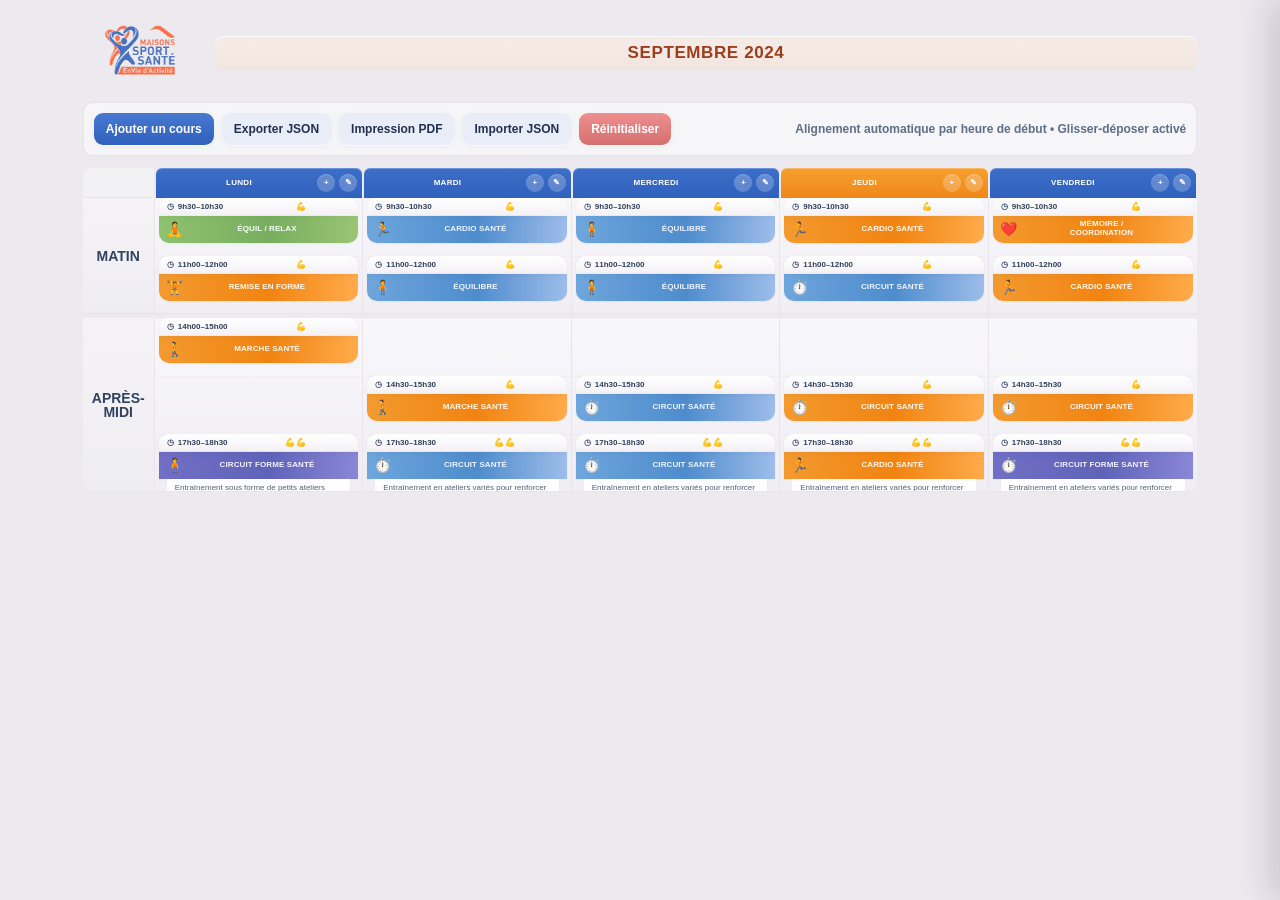
<file: index.html>
<!DOCTYPE html>
<html lang="fr">
<head>
  <meta charset="UTF-8">
  <meta name="viewport" content="width=device-width, initial-scale=1.0">
  <title>Planning Maison Sport Santé</title>
  <link rel="stylesheet" href="style.css">
</head>
<body>
  <div class="app">
    <header class="header">
      <div class="logo-wrap">
        <img src="logo-removebg-preview.png" alt="Maison Sport Santé" class="logo">
      </div>
      <div class="month-banner">
        <input id="monthTitle" value="SEPTEMBRE 2024" />
      </div>
    </header>

    <section class="toolbar">
      <div class="toolbar-left">
        <button class="btn primary" id="addBtn">Ajouter un cours</button>
        <button class="btn" id="exportBtn">Exporter JSON</button>
        <button class="btn" id="printBtn" type="button">Impression PDF</button>
        <label class="btn file-btn">
          Importer JSON
          <input type="file" id="importInput" accept=".json,application/json" hidden>
        </label>
        <button class="btn danger" id="resetBtn">Réinitialiser</button>
      </div>
      <div class="toolbar-right">
        <span>Alignement automatique par heure de début • Glisser-déposer activé</span>
      </div>
    </section>


    <main class="board-wrap">
      <section class="board" id="board">
        <div class="corner"></div>
      </section>
    </main>
  </div>

  <div class="overlay" id="overlay"></div>

  <aside class="drawer" id="drawer">
    <div class="drawer-head">
      <div>
        <h2 id="drawerTitle">Ajouter un cours</h2>
        <p>Modification rapide du planning</p>
      </div>
      <button class="icon-btn" id="closeDrawer">✕</button>
    </div>

    <form id="courseForm" class="form">
      <input type="hidden" id="courseId">

      <div class="form-grid">
        <label>
          <span>Titre</span>
          <input type="text" id="title" required>
        </label>

        <label>
          <span>Jour</span>
          <select id="day"></select>
        </label>

        <label>
          <span>Bloc</span>
          <select id="slot"></select>
        </label>

        <label>
          <span>Horaire</span>
          <input type="text" id="timeLabel" placeholder="Ex : 9h30–10h30">
        </label>

        <label>
          <span>Couleur</span>
          <select id="color">
            <option value="green">Vert</option>
            <option value="blue">Bleu</option>
            <option value="orange">Orange</option>
            <option value="purple">Violet</option>
            <option value="yellow">Jaune</option>
            <option value="teal">Turquoise</option>
            <option value="coral">Corail</option>
            <option value="pink">Rose</option>
            <option value="red">Rouge</option>
            <option value="slate">Bleu gris</option>
          </select>
        </label>

        <label>
          <span>Difficulté</span>
          <select id="difficulty">
            <option value="1">1 bras</option>
            <option value="2">2 bras</option>
            <option value="3">3 bras</option>
          </select>
        </label>

        <label>
          <span>Icône</span>
          <input type="text" id="icon" list="sportIconsList" placeholder="Ex : 🧘">
          <datalist id="sportIconsList">
            <option value="🚶"><option value="🏃"><option value="🧘"><option value="🤸">
            <option value="🏋️"><option value="🚴"><option value="🧍"><option value="⏱️">
            <option value="🥾"><option value="❤️"><option value="🫀"><option value="🩺">
            <option value="🫁"><option value="🏊"><option value="🤾"><option value="⚽">
          </datalist>
        </label>
      </div>

      <div class="icon-suggestions-block">
        <div class="icon-suggestions-head">
          <span>Icônes suggérées</span>
          <button type="button" class="btn icon-auto-btn" id="autoIconBtn">Suggérer automatiquement</button>
        </div>
        <div class="icon-suggestions" id="iconSuggestions"></div>
      </div>

      <label>
        <span>Description</span>
        <textarea id="description" rows="4" placeholder="Optionnel"></textarea>
      </label>

      <div class="form-actions">
        <button type="submit" class="btn primary">Enregistrer</button>
        <button type="button" class="btn" id="duplicateBtn">Dupliquer</button>
        <button type="button" class="btn" id="deleteBtn">Supprimer</button>
        <button type="button" class="btn" id="cancelBtn">Annuler</button>
      </div>
    </form>
  </aside>

  <script src="script.js"></script>
</body>
</html>
</file>
<file: style.css>
*{box-sizing:border-box}
:root{
  --bg:#efedf1;
  --panel:#f7f6f8;
  --line:#e8e5ea;
  --text:#31445f;
  --muted:#5d6e86;
  --head-blue-1:#3d6fc9;
  --head-blue-2:#2f61bd;
  --head-orange-1:#f6a02f;
  --head-orange-2:#ee8718;
  --month-bg:#f2e5df;
  --card-border:#dddbe2;
  --shadow:0 1px 0 rgba(255,255,255,.8), 0 2px 6px rgba(36,48,78,.05);
  --quarter-height:58px;
}

html,body{margin:0;padding:0}
body{
  font-family:Arial,Helvetica,sans-serif;
  color:var(--text);
  background:#ece9ef;
}

.app{
  max-width:297mm;
  margin:12px auto;
  padding:0 4px 8px;
}

.header{
  display:grid;
  grid-template-columns:118px 1fr;
  align-items:center;
  gap:14px;
  margin-bottom:8px;
}
.logo-wrap{
  display:flex;
  align-items:center;
  justify-content:center;
}
.logo{
  width:100%;
  max-width:108px;
  object-fit:contain;
  filter:drop-shadow(0 1px 0 rgba(255,255,255,.75));
}

.month-banner{
  height:34px;
  background:linear-gradient(180deg,#f6ece7 0%,var(--month-bg) 100%);
  border-radius:8px;
  box-shadow:inset 0 1px 0 rgba(255,255,255,.8);
  display:flex;
  align-items:center;
  justify-content:center;
}
.month-banner input{
  width:100%;
  border:none;
  background:transparent;
  outline:none;
  text-align:center;
  font-size:17px;
  line-height:1;
  font-weight:900;
  letter-spacing:.6px;
  text-transform:uppercase;
  color:#9b3e1f;
}

.toolbar{
  display:flex;
  justify-content:space-between;
  gap:12px;
  align-items:center;
  flex-wrap:wrap;
  background:rgba(255,255,255,.55);
  border:1px solid #e5e2e9;
  border-radius:10px;
  padding:10px;
  margin-bottom:12px;
}
.toolbar-left,.toolbar-right{
  display:flex;
  align-items:center;
  gap:8px;
  flex-wrap:wrap;
}
.toolbar-right{
  color:var(--muted);
  font-size:12px;
  font-weight:700;
}


.btn{
  border:none;
  background:#e9edf7;
  color:#21314d;
  border-radius:9px;
  padding:9px 12px;
  font-size:12px;
  font-weight:800;
  cursor:pointer;
  box-shadow:var(--shadow);
}
.btn:hover{filter:brightness(.98)}
.btn.primary{background:linear-gradient(180deg,#4779d1 0%,#2f61bd 100%);color:#fff}
.btn.danger{background:linear-gradient(180deg,#ef8f8f 0%,#d56f6f 100%);color:#fff}
.file-btn{position:relative;overflow:hidden}

.board-wrap{overflow:auto;padding-bottom:0}
.board{
  min-width:0;
  width:100%;
  display:grid;
  grid-template-columns:72px repeat(5,minmax(0,1fr));
  border-radius:10px;
  overflow:hidden;
  background:transparent;
}

.corner,.day-head,.row-label,.cell{
  border-right:1px solid var(--line);
  border-bottom:1px solid var(--line);
}

.corner{
  min-height:30px;
  background:#f2f1f4;
}

.day-head{
  position:relative;
  min-height:30px;
  display:flex;
  align-items:center;
  justify-content:center;
  color:#fff;
  font-weight:800;
  font-size:8px;
  letter-spacing:.3px;
  margin:0 1px;
  padding:0 48px 0 8px;
  border-radius:6px 6px 0 0;
  border-right:none;
  border-bottom:none;
  box-shadow:inset 0 1px 0 rgba(255,255,255,.25);
}
.day-head-label{pointer-events:none}

.day-head-actions{
  position:absolute;
  right:5px;
  top:50%;
  transform:translateY(-50%);
  display:flex;
  align-items:center;
  gap:4px;
}
.day-head-add,.day-head-edit{
  width:18px;
  height:18px;
  border:none;
  border-radius:999px;
  background:rgba(255,255,255,.22);
  color:#fff;
  font-size:8px;
  font-weight:900;
  cursor:pointer;
  display:inline-flex;
  align-items:center;
  justify-content:center;
  box-shadow:inset 0 1px 0 rgba(255,255,255,.2);
}
.day-head-add:hover,.day-head-edit:hover{background:rgba(255,255,255,.32)}

.day-head-popover{
  position:absolute;
  top:calc(100% + 6px);
  right:2px;
  z-index:50;
  width:130px;
  display:grid;
  grid-template-columns:repeat(5,1fr);
  gap:6px;
  padding:8px;
  border-radius:10px;
  background:#ffffff;
  box-shadow:0 10px 26px rgba(31,44,76,.16);
  border:1px solid #dde2ea;
}
.day-head-popover[hidden]{display:none}
.day-color-swatch{
  width:18px;
  height:18px;
  border-radius:999px;
  border:2px solid rgba(255,255,255,.75);
  cursor:pointer;
  box-shadow:0 1px 2px rgba(20,32,58,.2);
}
.day-color-swatch.active{
  outline:2px solid #2f61bd;
  outline-offset:1px;
}
.day-head.editing{z-index:60}
.header-color-blue{background:linear-gradient(180deg,#3d6fc9 0%,#2f61bd 100%)}
.header-color-orange{background:linear-gradient(180deg,#f6a02f 0%,#ee8718 100%)}
.header-color-green{background:linear-gradient(180deg,#8fc26f 0%,#78ae5f 100%)}
.header-color-purple{background:linear-gradient(180deg,#716fc6 0%,#5f63b8 100%)}
.header-color-yellow{background:linear-gradient(180deg,#d4d88b 0%,#b8c071 100%); color:#39451a}
.header-color-teal{background:linear-gradient(180deg,#53b8bf 0%,#359da5 100%)}
.header-color-coral{background:linear-gradient(180deg,#f28a73 0%,#e46d53 100%)}
.header-color-pink{background:linear-gradient(180deg,#e891c7 0%,#d86cb0 100%)}
.header-color-red{background:linear-gradient(180deg,#da6d6d 0%,#bf4a4a 100%)}
.header-color-slate{background:linear-gradient(180deg,#7f96b5 0%,#5f7693 100%)}
.day-head:last-child{margin-right:0}

.row-label{
  display:flex;
  flex-direction:column;
  align-items:center;
  justify-content:center;
  text-align:center;
  font-size:12px;
  font-weight:900;
  line-height:1.05;
  padding:10px 6px 8px;
  text-transform:uppercase;
  color:#31445f;
  background:linear-gradient(180deg,#f5f3f6 0%,#eeedf1 100%);
}
.row-label-title{font-size:14px}
.row-label-range{display:none !important;}
.row-label-times{display:none !important;}

.cell{
  background:linear-gradient(180deg,#f8f7fa 0%,#f0eef3 100%);
  position:relative;
  padding:0;
  overflow:hidden;
}
.cell.last-col{border-right:none}
.row-label.slot-gap-top,
.cell.slot-gap-top{
  margin-top:4px;
}
.cell.drag-over{
  outline:2px solid rgba(52,108,201,.18);
  outline-offset:-2px;
}
.timeline{
  position:relative;
  min-height:100%;
  background:
    repeating-linear-gradient(
      to bottom,
      rgba(78,99,144,.03) 0,
      rgba(78,99,144,.03) 1px,
      transparent 1px,
      transparent var(--quarter-height)
    );
}
.timeline.has-courses .empty{display:none}

.add-inline{
  display:none;
  position:absolute;
  top:4px;
  right:4px;
  width:20px;
  height:20px;
  border:none;
  border-radius:999px;
  background:#fff;
  color:#386bc7;
  font-weight:900;
  cursor:pointer;
  box-shadow:var(--shadow);
  z-index:4;
}

.empty{
  position:absolute;
  inset:8px;
  border:1px dashed #d6d3db;
  border-radius:8px;
  display:flex;
  align-items:center;
  justify-content:center;
  text-align:center;
  color:#8996aa;
  font-size:11px;
  font-weight:700;
  background:rgba(255,255,255,.35);
  cursor:pointer;
}
.empty:hover{border-color:#94b1eb;color:#346cc9;background:#f8fbff}

.course-card{
  position:absolute;
  background:transparent;
  border-radius:10px;
  overflow:visible;
  border:none;
  box-shadow:none;
  z-index:2;
  display:flex;
  flex-direction:column;
  justify-content:flex-start;
}
 .course-top{
  height:17px;
  display:flex;
  align-items:center;
  justify-content:space-between;
  gap:6px;
  padding:0 5px 0 8px;
  color:#2f405b;
  font-size:8px;
  font-weight:700;
  background:linear-gradient(180deg,#ffffff 0%,#f4f1f5 100%);
  position:relative;
  border-radius:10px 10px 0 0;
  box-shadow:0 1px 0 rgba(255,255,255,.8), 0 2px 6px rgba(36,48,78,.05);
}
.course-meta{
  min-width:0;
  width:100%;
  display:flex;
  align-items:center;
  gap:6px;
}

.course-time{
  min-width:0;
  display:flex;
  align-items:center;
  gap:4px;
}
.course-difficulty{
  flex:0 0 auto;
  margin-left:auto;
  text-align:right;
  font-size:8px;
  letter-spacing:1px;
  white-space:nowrap;
}
.course-time::before{
  content:"◷";
  font-size:8px;
  opacity:.95;
}
.course-top-actions{
  display:flex;
  align-items:center;
  gap:4px;
  opacity:0;
  pointer-events:none;
  transition:opacity .14s ease;
}
.course-card:hover .course-top-actions{
  opacity:1;
  pointer-events:auto;
}
.course-icon-btn{
  width:18px;
  height:18px;
  border:none;
  border-radius:999px;
  display:inline-flex;
  align-items:center;
  justify-content:center;
  background:#eef2fb;
  color:#20314e;
  cursor:pointer;
  font-size:8px;
  line-height:1;
  padding:0;
  box-shadow:0 1px 2px rgba(36,48,78,.08);
}
.course-icon-btn.danger{
  background:#f9e3e3;
  color:#8a3131;
}
.course-icon-btn:hover{
  filter:brightness(.97);
}
 .course-main{
  min-height:28px;
  display:grid;
  grid-template-columns:auto 1fr auto;
  align-items:center;
  gap:5px;
  padding:4px 7px;
  flex:0 0 auto;
  border-radius:0 0 10px 10px;
  box-shadow:0 1px 2px rgba(36,48,78,.06);
}
 .course-icon{
  font-size:14px;
  line-height:1;
  flex:0 0 auto;
  filter:saturate(1.05);
}
.course-title{
  grid-column:2;
  justify-self:center;
  text-align:center;
  width:100%;
  font-size:8px;
  font-weight:800;
  text-transform:uppercase;
  line-height:1.05;
  word-break:break-word;
  letter-spacing:.1px;
}
.course-card.has-desc .course-main{
  border-radius:0;
}
.course-desc{
  display:inline-block;
  width:fit-content;
  align-self:flex-start;
  margin:0 8px 8px;
  padding:5px 8px;
  max-width:calc(100% - 16px);
  background:rgba(255,255,255,.96);
  border-radius:0 0 10px 10px;
  color:#51607a;
  font-size:8px;
  line-height:1.12;
  box-shadow:0 1px 2px rgba(36,48,78,.06);
}

.color-green .course-main{background:linear-gradient(90deg,#8fc26f 0%,#78ae5f 55%,#9ac574 100%);color:#f8fff7}
.color-blue .course-main{background:linear-gradient(90deg,#6ea6dc 0%,#4e8ccd 55%,#9ebdea 100%);color:#edf5ff}
.color-orange .course-main{background:linear-gradient(90deg,#f39a2f 0%,#f18411 55%,#ffab4b 100%);color:#fff8ef}
.color-purple .course-main{background:linear-gradient(90deg,#716fc6 0%,#5f63b8 55%,#8a87d6 100%);color:#f5f2ff}
.color-yellow .course-main{background:linear-gradient(90deg,#d4d88b 0%,#b8c071 55%,#dde4a4 100%);color:#39451a}
.color-teal .course-main{background:linear-gradient(90deg,#6ec5cb 0%,#43aab2 55%,#90d6db 100%);color:#effdfe}
.color-coral .course-main{background:linear-gradient(90deg,#f3a07f 0%,#e88063 55%,#f6b096 100%);color:#fff7f3}
.color-pink .course-main{background:linear-gradient(90deg,#e6a0cf 0%,#d57bb8 55%,#efbddf 100%);color:#fff6fb}
.color-red .course-main{background:linear-gradient(90deg,#de7c7c 0%,#c85c5c 55%,#e79a9a 100%);color:#fff5f5}
.color-slate .course-main{background:linear-gradient(90deg,#91a7c3 0%,#7089aa 55%,#b0bfd4 100%);color:#f5f9ff}

.overlay{
  position:fixed;
  inset:0;
  background:rgba(17,26,43,.32);
  opacity:0;
  pointer-events:none;
  transition:opacity .16s ease;
  z-index:20;
}
.overlay.open{opacity:1;pointer-events:auto}

.drawer{
  display:block;
  position:fixed;
  top:0;
  right:0;
  width:min(430px,100%);
  height:100vh;
  background:#fbfbfd;
  box-shadow:-12px 0 30px rgba(22,30,44,.15);
  transform:translateX(100%);
  transition:transform .2s ease;
  z-index:21;
  padding:18px;
  overflow:auto;
}
.drawer.open{transform:translateX(0)}
.drawer-head{display:flex;justify-content:space-between;gap:12px;align-items:flex-start;margin-bottom:16px}
.drawer-head h2{margin:0 0 4px;font-size:22px}
.drawer-head p{margin:0;color:var(--muted);font-size:13px}
.icon-btn{border:none;background:#eef2fb;border-radius:10px;width:34px;height:34px;cursor:pointer;font-size:16px;font-weight:900}

.form{display:flex;flex-direction:column;gap:14px}
.form-grid{display:grid;grid-template-columns:1fr 1fr;gap:12px}
.form label{display:flex;flex-direction:column;gap:6px;font-size:12px;font-weight:800;color:#3d4e69}
.form input,.form select,.form textarea{
  width:100%;
  border:1px solid #d9dfe9;
  background:#fff;
  border-radius:10px;
  padding:10px 12px;
  font:inherit;
  color:#23324d;
}
.form textarea{resize:vertical;min-height:110px}
.icon-suggestions-block{display:flex;flex-direction:column;gap:10px}
.icon-suggestions-head{display:flex;align-items:center;justify-content:space-between;gap:10px;font-size:12px;font-weight:800;color:#3d4e69}
.icon-auto-btn{padding:7px 10px;font-size:11px}
.icon-suggestions{display:grid;grid-template-columns:repeat(4,minmax(0,1fr));gap:8px}
.icon-chip{border:1px solid #d9dfe9;background:#fff;border-radius:12px;padding:8px 6px;display:flex;flex-direction:column;align-items:center;justify-content:center;gap:4px;cursor:pointer;color:#23324d;font:inherit;min-height:62px}
.icon-chip:hover{border-color:#8fb0eb;background:#f7fbff}
.icon-chip.active{border-color:#3f71ca;background:#eef4ff;box-shadow:inset 0 0 0 1px rgba(63,113,202,.15)}
.icon-chip-emoji{font-size:20px;line-height:1}
.icon-chip-text{font-size:10px;font-weight:800;text-align:center;line-height:1.1}
.form-actions{display:flex;gap:8px;flex-wrap:wrap}

@media (max-width:900px){
  .app{max-width:100%}
  .header{grid-template-columns:100px 1fr}
}
@media (max-width:900px){
  .app{max-width:100%}
  .header{grid-template-columns:100px 1fr}
}
@media (max-width:640px){
  .form-grid{grid-template-columns:1fr}
  .toolbar{align-items:flex-start}
  .toolbar-right{font-size:11px}
  .icon-suggestions{grid-template-columns:repeat(3,minmax(0,1fr))}
}

/* ===== Prévisualisation impression dédiée à index_impression.html ===== */

body.print-preview-page{
  --quarter-height:56px;
  background:#e9e9ec;
}

.print-preview-shell{
  min-height:100vh;
  padding:18px;
}

.print-preview-toolbar{
  max-width:297mm;
  margin:0 auto 14px;
  display:flex;
  align-items:center;
  justify-content:space-between;
  gap:12px;
  flex-wrap:wrap;
}

.print-preview-toolbar-left,
.print-preview-toolbar-right{
  display:flex;
  align-items:center;
  gap:8px;
  flex-wrap:wrap;
}

.print-preview-toolbar-right{
  color:#59677d;
  font-size:12px;
  font-weight:800;
}

.print-preview-page .print-preview-app{
  width:297mm;
  min-height:210mm;
  margin:0 auto;
  background:#fff;
  box-shadow:0 12px 32px rgba(20,28,40,.12);
  padding:6mm;
  overflow:hidden;
}

.print-preview-page .toolbar,
.print-preview-page .overlay,
.print-preview-page .drawer,
.print-preview-page .add-inline,
.print-preview-page .empty,
.print-preview-page .day-head-edit,
.print-preview-page .day-head-popover{
  display:none !important;
}

.print-preview-page .app{
  max-width:none;
  margin:0 auto;
  padding:0;
  display:flex;
  flex-direction:column;
  height:calc(210mm - 12mm);
}

.print-preview-page .header{
  flex:0 0 auto;
  margin-bottom:3mm;
}

.print-preview-page .board-wrap{
  flex:1 1 auto;
  min-height:0;
  height:100%;
  overflow:hidden;
  display:flex;
}

.print-preview-page .board{
  min-width:0;
  width:100%;
  height:100%;
  align-content:stretch;
  grid-template-rows:auto repeat(2,minmax(0,1fr));
}

.print-preview-page .row-label,
.print-preview-page .cell{
  height:100% !important;
  min-height:0 !important;
  overflow:hidden;
}

.print-preview-page .row-label.slot-gap-top,
.print-preview-page .cell.slot-gap-top{
  margin-top:6px;
}

.print-preview-page .timeline{
  height:100%;
  min-height:100%;
  background:
    repeating-linear-gradient(
      to bottom,
      rgba(78,99,144,.02) 0,
      rgba(78,99,144,.02) 1px,
      transparent 1px,
      transparent var(--quarter-height)
    );
}

.print-preview-page .row-label-times span{
  height:var(--quarter-height);
  line-height:var(--quarter-height);
}

.print-preview-page .course-top{
  height:17px;
  padding:0 5px 0 8px;
  font-size:8px;
}

.print-preview-page .course-main{
  min-height:28px;
  padding:4px 7px;
  gap:5px;
}

.print-preview-page .course-icon{
  font-size:14px;
}

.print-preview-page .course-title{
  font-size:8px;
  line-height:1.02;
}

.print-preview-page .course-difficulty,
.print-preview-page .course-time::before{
  font-size:8px;
}

.print-preview-page .day-head,
.print-preview-page .row-label,
.print-preview-page .cell,
.print-preview-page .course-card,
.print-preview-page .month-banner,
.print-preview-page .course-main,
.print-preview-page .course-top{
  -webkit-print-color-adjust:exact !important;
  print-color-adjust:exact !important;
}

@page{
  size:A4 landscape;
  margin:6mm;
}

@media print{
  html,
  body.print-preview-page{
    width:297mm;
    height:210mm;
    background:#fff !important;
    -webkit-print-color-adjust:exact !important;
    print-color-adjust:exact !important;
  }

  body.print-preview-page .print-preview-shell{
    padding:0;
  }

  body.print-preview-page .print-preview-toolbar{
    display:none !important;
  }

  body.print-preview-page .print-preview-app{
    width:100%;
    min-height:auto;
    box-shadow:none;
    margin:0;
    padding:0;
    background:#fff;
  }
}

@media (max-width:1100px){
  .print-preview-shell{
    padding:10px;
  }

  .print-preview-page .print-preview-app{
    width:100%;
    min-height:auto;
    aspect-ratio:297 / 210;
    padding:12px;
  }

  .print-preview-page .app{
    height:100%;
  }

  .print-preview-page .board{
    height:100%;
  }
}
</file>
